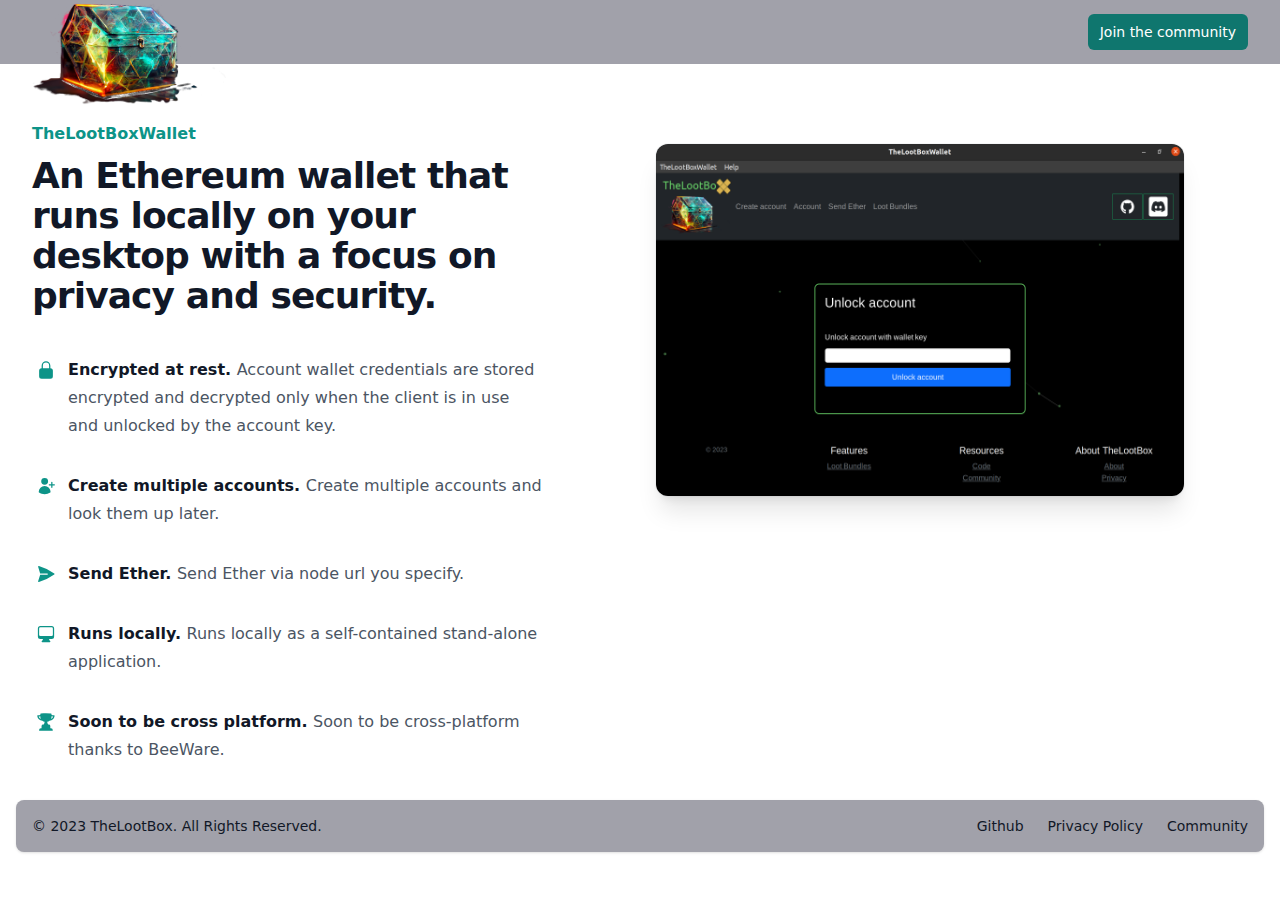
<file: index.html>
<html>
<head>
        <link href="output.css" rel="stylesheet">	
        <meta name="viewport" content="width=device-width, initial-scale=1">
</head>

<header>
	<nav class="bg-zinc-400">
  <div class="mx-auto max-w-7xl px-2 sm:px-6 lg:px-8">
    <div class="relative flex h-16 items-center justify-between">
      <div class="flex flex-1 items-center justify-center sm:items-stretch sm:justify-start">
        <div class="flex flex-shrink-0 items-center">
          <img class="h-40" src="TheLootBoxLogo.png" alt="TheLootBoxWallet">
        </div>
      </div>
      <div class="flex space-x-4">
            <a href="https://discord.gg/pd4wupphDe" class="bg-teal-700 text-white rounded-md px-3 py-2 text-sm font-medium" aria-current="page">Join the community</a>
          </div>
</nav>

</header>

<body>
<div class="overflow-hidden bg-white pt-10">
  <div class="mx-auto max-w-7xl px-6 lg:px-8">
    <div class="mx-auto grid max-w-2xl grid-cols-1 gap-x-8 gap-y-16 sm:gap-y-20 lg:mx-0 lg:max-w-none lg:grid-cols-2">
      <div class="lg:pr-8 lg:pt-4">
        <div class="lg:max-w-lg">
          <h2 class="text-base font-semibold leading-7 text-teal-600">TheLootBoxWallet</h2>
          <p class="mt-2 text-3xl font-bold tracking-tight text-gray-900 sm:text-4xl">An Ethereum wallet that runs locally on your desktop with a focus on privacy and security.</p>
          <dl class="mt-10 max-w-xl space-y-8 text-base leading-7 text-gray-600 lg:max-w-none">
            <div class="relative pl-9">
              <dt class="inline font-semibold text-gray-900">
	      <svg xmlns="http://www.w3.org/2000/svg" viewBox="0 0 24 24" fill="currentColor" class="absolute left-1 top-1 h-5 w-5 text-teal-600">
  <path fill-rule="evenodd" d="M12 1.5a5.25 5.25 0 00-5.25 5.25v3a3 3 0 00-3 3v6.75a3 3 0 003 3h10.5a3 3 0 003-3v-6.75a3 3 0 00-3-3v-3c0-2.9-2.35-5.25-5.25-5.25zm3.75 8.25v-3a3.75 3.75 0 10-7.5 0v3h7.5z" clip-rule="evenodd" />
</svg>

		Encrypted at rest.
              </dt>
              <dd class="inline">Account wallet credentials are stored encrypted and decrypted only when the client is in use and unlocked by the account key.</dd>
            </div>
            <div class="relative pl-9">
              <dt class="inline font-semibold text-gray-900">
		      <svg xmlns="http://www.w3.org/2000/svg" viewBox="0 0 24 24" fill="currentColor" class="absolute left-1 top-1 h-5 w-5 text-teal-600">
  <path d="M6.25 6.375a4.125 4.125 0 118.25 0 4.125 4.125 0 01-8.25 0zM3.25 19.125a7.125 7.125 0 0114.25 0v.003l-.001.119a.75.75 0 01-.363.63 13.067 13.067 0 01-6.761 1.873c-2.472 0-4.786-.684-6.76-1.873a.75.75 0 01-.364-.63l-.001-.122zM19.75 7.5a.75.75 0 00-1.5 0v2.25H16a.75.75 0 000 1.5h2.25v2.25a.75.75 0 001.5 0v-2.25H22a.75.75 0 000-1.5h-2.25V7.5z" />
</svg>
		Create multiple accounts.
              </dt>
              <dd class="inline">Create multiple accounts and look them up later.</dd>
            </div>
            <div class="relative pl-9">
              <dt class="inline font-semibold text-gray-900">
		      <svg xmlns="http://www.w3.org/2000/svg" viewBox="0 0 24 24" fill="currentColor" class="absolute left-1 top-1 h-5 w-5 text-teal-600">
  <path d="M3.478 2.405a.75.75 0 00-.926.94l2.432 7.905H13.5a.75.75 0 010 1.5H4.984l-2.432 7.905a.75.75 0 00.926.94 60.519 60.519 0 0018.445-8.986.75.75 0 000-1.218A60.517 60.517 0 003.478 2.405z" />
</svg>
                Send Ether.
              </dt>
              <dd class="inline">Send Ether via node url you specify.</dd>
            </div>
	    <div class="relative pl-9">
              <dt class="inline font-semibold text-gray-900">
		      <svg xmlns="http://www.w3.org/2000/svg" viewBox="0 0 24 24" fill="currentColor" class="absolute left-1 top-1 h-5 w-5 text-teal-600">
  <path fill-rule="evenodd" d="M2.25 5.25a3 3 0 013-3h13.5a3 3 0 013 3V15a3 3 0 01-3 3h-3v.257c0 .597.237 1.17.659 1.591l.621.622a.75.75 0 01-.53 1.28h-9a.75.75 0 01-.53-1.28l.621-.622a2.25 2.25 0 00.659-1.59V18h-3a3 3 0 01-3-3V5.25zm1.5 0v7.5a1.5 1.5 0 001.5 1.5h13.5a1.5 1.5 0 001.5-1.5v-7.5a1.5 1.5 0 00-1.5-1.5H5.25a1.5 1.5 0 00-1.5 1.5z" clip-rule="evenodd" />
</svg>
	        Runs locally.
              </dt>
              <dd class="inline">Runs locally as a self-contained stand-alone application.</dd>
            </div>
	    <div class="relative pl-9">
              <dt class="inline font-semibold text-gray-900">
              <svg xmlns="http://www.w3.org/2000/svg" viewBox="0 0 24 24" fill="currentColor" class="absolute left-1 top-1 h-5 w-5 text-teal-600">
  <path fill-rule="evenodd" d="M5.166 2.621v.858c-1.035.148-2.059.33-3.071.543a.75.75 0 00-.584.859 6.753 6.753 0 006.138 5.6 6.73 6.73 0 002.743 1.346A6.707 6.707 0 019.279 15H8.54c-1.036 0-1.875.84-1.875 1.875V19.5h-.75a2.25 2.25 0 00-2.25 2.25c0 .414.336.75.75.75h15a.75.75 0 00.75-.75 2.25 2.25 0 00-2.25-2.25h-.75v-2.625c0-1.036-.84-1.875-1.875-1.875h-.739a6.706 6.706 0 01-1.112-3.173 6.73 6.73 0 002.743-1.347 6.753 6.753 0 006.139-5.6.75.75 0 00-.585-.858 47.077 47.077 0 00-3.07-.543V2.62a.75.75 0 00-.658-.744 49.22 49.22 0 00-6.093-.377c-2.063 0-4.096.128-6.093.377a.75.75 0 00-.657.744zm0 2.629c0 1.196.312 2.32.857 3.294A5.266 5.266 0 013.16 5.337a45.6 45.6 0 012.006-.343v.256zm13.5 0v-.256c.674.1 1.343.214 2.006.343a5.265 5.265 0 01-2.863 3.207 6.72 6.72 0 00.857-3.294z" clip-rule="evenodd" />
</svg>  
	      Soon to be cross platform.
              </dt>
              <dd class="inline">Soon to be cross-platform thanks to BeeWare.</dd>
            </div>
          </dl>
<div class="pt-5">
	  </div>
        </div>
      </div>
      <div class="pt-10">
      <img src="TheLootBoxWallet.png" alt="Product screenshot" class="w-[33rem] h-[22rem] max-w-none rounded-xl shadow-xl ring-1 ring-gray-400/10 sm:10 md:-ml-2 lg:-ml-0" width="2256" height="1428">
      </div>
      </div>
    </div>
  </div>
</div>
</body>

<footer class="bg-zinc-400 rounded-lg shadow m-4 dark:bg-gray-800">
    <div class="w-full mx-auto max-w-screen-xl p-4 md:flex md:items-center md:justify-between">
      <span class="text-sm text-gray-900 sm:text-center dark:text-gray-400">© 2023 <a href="" class="hover:underline">TheLootBox</a>. All Rights Reserved.
    </span>
    <ul class="flex flex-wrap items-center mt-3 text-sm font-medium text-gray-900 dark:text-gray-400 sm:mt-0">
        <li>
            <a href="https://github.com/TheLootBox-xyz/TheLootBoxWallet" class="mr-4 hover:underline md:mr-6 ">Github</a>
        </li>
        <li>
            <a href="privacy_policy.html" class="mr-4 hover:underline md:mr-6">Privacy Policy</a>
        </li>
        <li>
            <a href="https://discord.gg/pd4wupphDe" class="hover:underline">Community</a>
        </li>
    </ul>
    </div>
</footer>
</html>
</file>
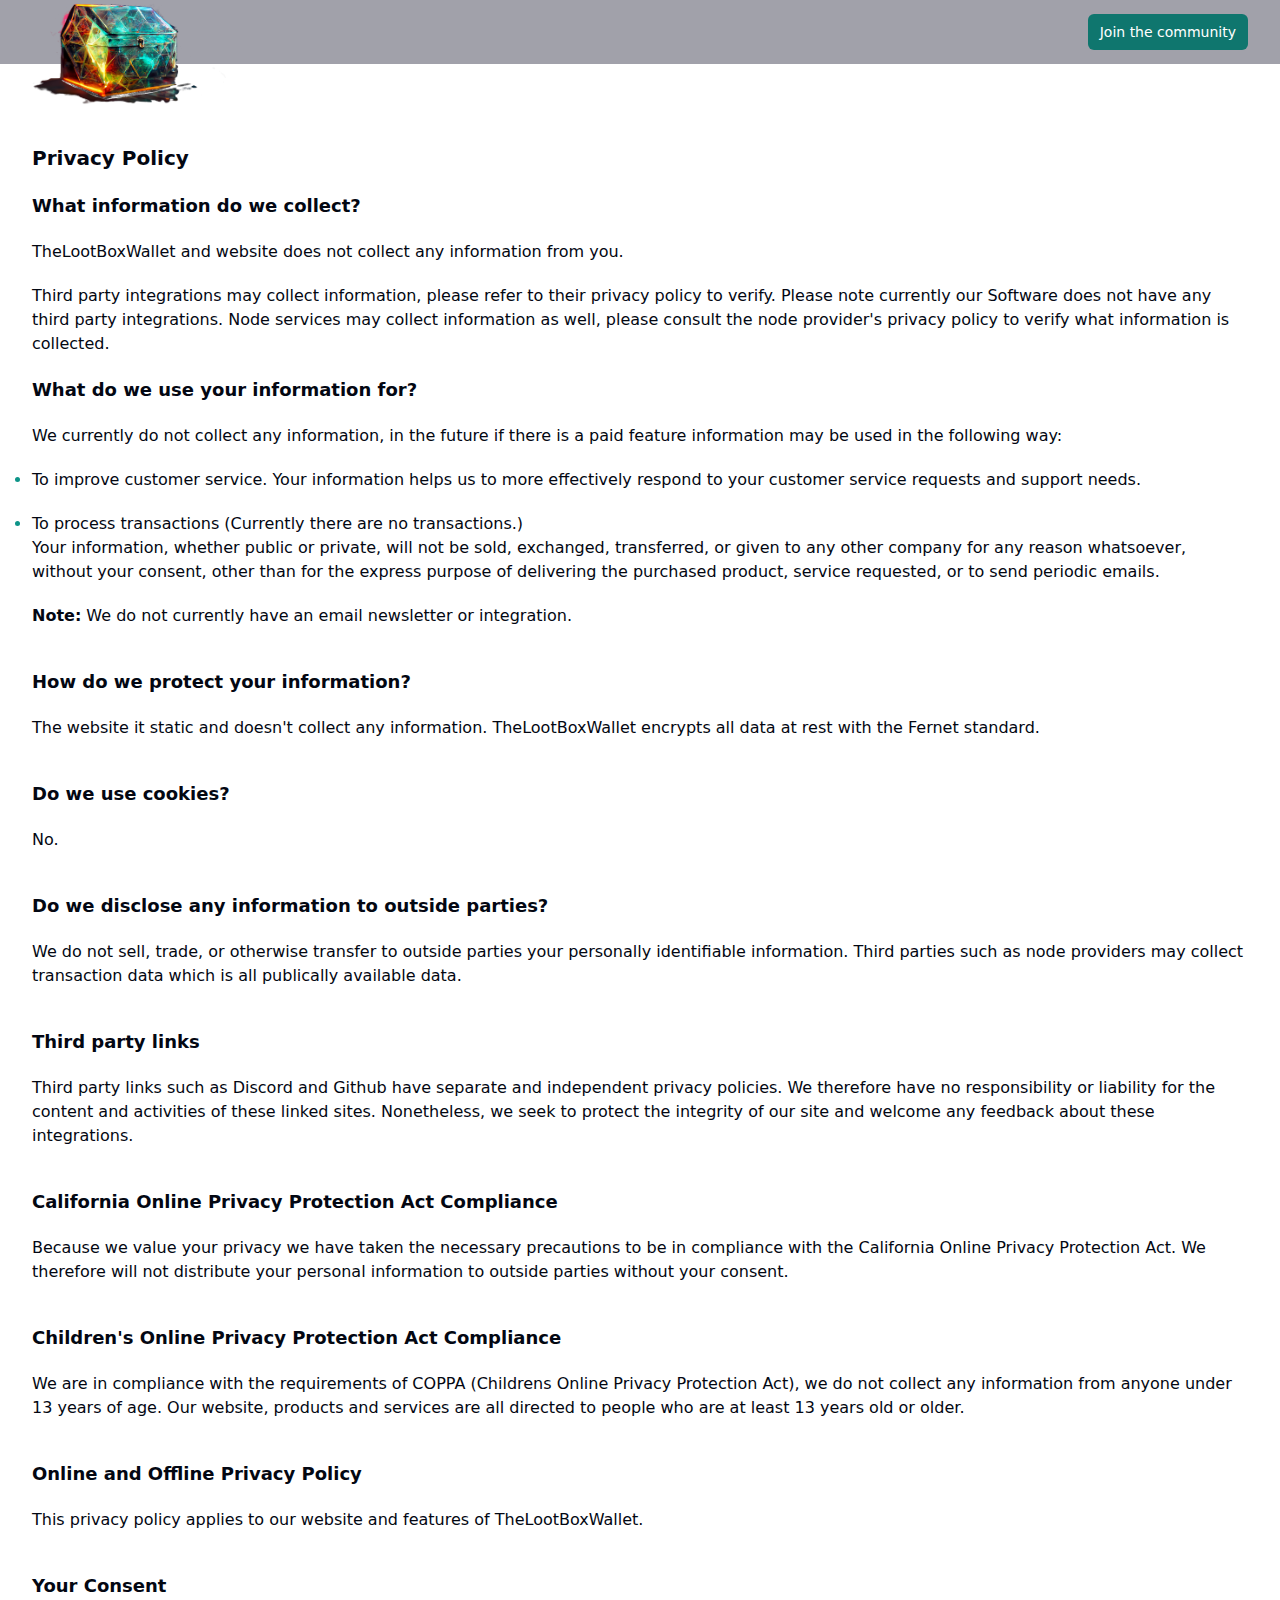
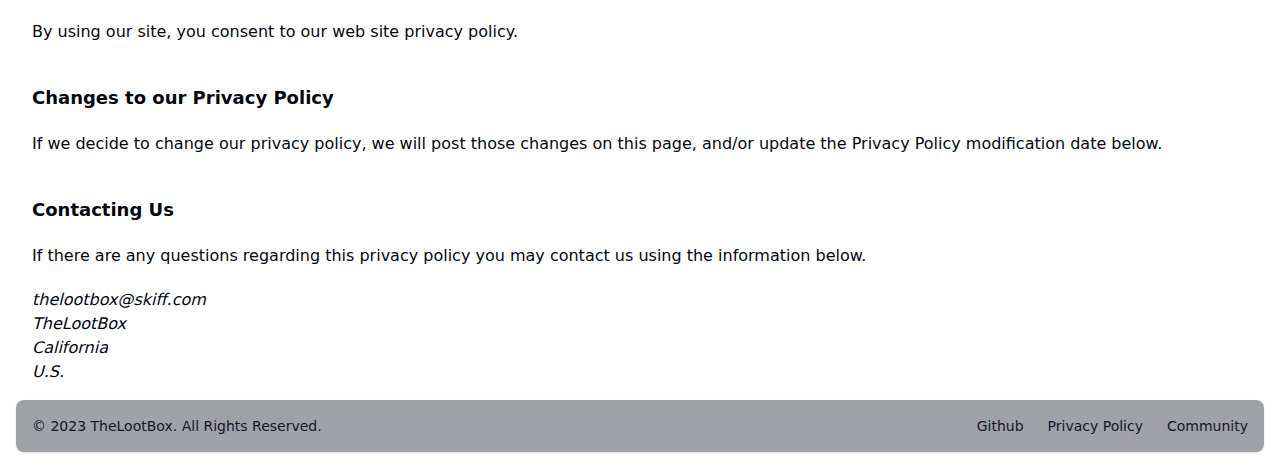
<file: privacy_policy.html>
<html>
<head>
        <link href="output.css" rel="stylesheet">	
        <meta name="viewport" content="width=device-width, initial-scale=1">
</head>
<header>
	<nav class="bg-zinc-400">
  <div class="mx-auto max-w-7xl px-2 sm:px-6 lg:px-8">
    <div class="relative flex h-16 items-center justify-between">
      <div class="flex flex-1 items-center justify-center sm:items-stretch sm:justify-start">
        <div class="flex flex-shrink-0 items-center">
          <img class="h-40" src="TheLootBoxLogo.png" alt="TheLootBoxWallet">
        </div>
      </div>
      <div class="flex space-x-4">
            <a href="https://discord.gg/pd4wupphDe" class="bg-teal-700 text-white rounded-md px-3 py-2 text-sm font-medium" aria-current="page">Join the community</a>
          </div>
</nav>
</header>

<body class="text-gray-950">
<div>
<form class="bg-white pt-20 mx-auto max-w-7xl px-2 sm:px-6 lg:px-8">
<h1 class="font-bold text-xl">Privacy Policy</h1>

<div class="pt-5">
<section id="privacy-information-we-collect">
    <h3 class="text-lg font-semibold pb-5">What information do we collect?</h3>
    <p class="pb-5">TheLootBoxWallet and website does not collect any information from you.</p>
    <p>Third party integrations may collect information, please refer to their privacy policy to verify. Please note currently our Software does not have any third party integrations. Node services may collect information as well, please consult the node provider's privacy policy to verify what information is collected. </p>
</section>
</div>

<div class="pt-5">
<section id="privacy-information-use">
    <h3 class="text-lg font-semibold pb-5">What do we use your information for?</h3>
    <p class="pb-5">We currently do not collect any information, in the future if there is a paid feature information may be used in the following way:</p>
    <ul class="list-outside list-disc marker:text-teal-600">
        <li>To improve customer service. Your information helps us to more effectively respond to your customer service requests and support needs.</li>
        <li class="pt-5">To process transactions (Currently there are no transactions.)</li>
    </ul>

    <p class="pb-5">Your information, whether public or private, will not be sold, exchanged, transferred, or given to any other company for any reason whatsoever, without your consent, other than for the express purpose of delivering the purchased product, service requested, or to send periodic emails.</p>

    <p class="pb-5"><strong>Note:</strong> We do not currently have an email newsletter or integration.</p>
</section>
</div>

<div class="pt-5">
<section id="privacy-protection">
    <h3 class="text-lg font-semibold pb-5">How do we protect your information?</h3>
    <p class="pb-5">The website it static and doesn't collect any information. TheLootBoxWallet encrypts all data at rest with the Fernet standard.</p>
</section>
</div>

<div class="pt-5">
<section id="privacy-cookies">
    <h3 class="text-lg font-semibold pb-5">Do we use cookies?</h3>
    <p class="pb-5">No.</p>
</section>
</div>

<div class="pt-5">
<section id="privacy-disclose-third-party">
    <h3 class="text-lg font-semibold pb-5">Do we disclose any information to outside parties?</h3>
    <p class="pb-5">We do not sell, trade, or otherwise transfer to outside parties your personally identifiable information. Third parties such as node providers may collect transaction data which is all publically available data.</p>
</section>
</div>

<div class="pt-5">
<section id="privacy-third-party-links">
    <h3 class="text-lg font-semibold pb-5">Third party links</h3>
    <p class="pb-5">Third party links such as Discord and Github have separate and independent privacy policies. We therefore have no responsibility or liability for the content and activities of these linked sites. Nonetheless, we seek to protect the integrity of our site and welcome any feedback about these integrations.</p>
</section>
</div>

<div class="pt-5">
<section id="privacy-california">
    <h3 class="text-lg font-semibold pb-5">California Online Privacy Protection Act Compliance</h3>
    <p class="pb-5">Because we value your privacy we have taken the necessary precautions to be in compliance with the California Online Privacy Protection Act. We therefore will not distribute your personal information to outside parties without your consent.</p>
</section>
</div>

<div class="pt-5">
<section id="privacy-coppa-complicance">
    <h3 class="text-lg font-semibold pb-5">Children's Online Privacy Protection Act Compliance</h3>
    <p class="pb-5">We are in compliance with the requirements of COPPA (Childrens Online Privacy Protection Act), we do not collect any information from anyone under 13 years of age. Our website, products and services are all directed to people who are at least 13 years old or older.</p>
</section>
</div>

<div class="pt-5">
<section id="privacy-online">
    <h3 class="text-lg font-semibold pb-5">Online and Offline Privacy Policy</h3>
    <p class="pb-5">This privacy policy applies to our website and features of TheLootBoxWallet. </p>
</section>
</div>

<div class="pt-5">
<section id="privacy-consent">
    <h3 class="text-lg font-semibold pb-5">Your Consent</h3>
    <p class="pb-5">By using our site, you consent to our web site privacy policy.</p>
</section>
</div>

<div class="pt-5">
<section id="privacy-changes">
    <h3 class="text-lg font-semibold pb-5">Changes to our Privacy Policy</h3>
    <p class="pb-5">If we decide to change our privacy policy, we will post those changes on this page, and/or update the Privacy Policy modification date below.</p>
</section>
</div>

<div class="pt-5">
<section id="privacy-contact-us">
    <h3 class="text-lg font-semibold pb-5">Contacting Us</h3>
    <p class="pb-5">If there are any questions regarding this privacy policy you may contact us using the information below.</p>
    <address class="site-address">
        <span class="email">thelootbox@skiff.com</span><br/>
        <span class="name">TheLootBox</span><br/>
        <span class="city-state-zip">California</span><br/>
        <span class="country">U.S.</span><br/>
    </address>
</section>
</div>
</form>
</div>
</body>

<footer class="bg-zinc-400 rounded-lg shadow m-4 dark:bg-gray-800">
    <div class="w-full mx-auto max-w-screen-xl p-4 md:flex md:items-center md:justify-between">
      <span class="text-sm text-gray-900 sm:text-center dark:text-gray-400">© 2023 <a href="" class="hover:underline">TheLootBox</a>. All Rights Reserved.
    </span>
    <ul class="flex flex-wrap items-center mt-3 text-sm font-medium text-gray-900 dark:text-gray-400 sm:mt-0">
        <li>
            <a href="https://github.com/TheLootBox-xyz/TheLootBoxWallet" class="mr-4 hover:underline md:mr-6 ">Github</a>
        </li>
        <li>
            <a href="#" class="mr-4 hover:underline md:mr-6">Privacy Policy</a>
        </li>
        <li>
            <a href="https://discord.gg/pd4wupphDe" class="hover:underline">Community</a>
        </li>
    </ul>
    </div>
</footer>
</html>
</file>
<file: output.css>
/*
! tailwindcss v3.3.2 | MIT License | https://tailwindcss.com
*/

/*
1. Prevent padding and border from affecting element width. (https://github.com/mozdevs/cssremedy/issues/4)
2. Allow adding a border to an element by just adding a border-width. (https://github.com/tailwindcss/tailwindcss/pull/116)
*/

*,
::before,
::after {
  box-sizing: border-box;
  /* 1 */
  border-width: 0;
  /* 2 */
  border-style: solid;
  /* 2 */
  border-color: #e5e7eb;
  /* 2 */
}

::before,
::after {
  --tw-content: '';
}

/*
1. Use a consistent sensible line-height in all browsers.
2. Prevent adjustments of font size after orientation changes in iOS.
3. Use a more readable tab size.
4. Use the user's configured `sans` font-family by default.
5. Use the user's configured `sans` font-feature-settings by default.
6. Use the user's configured `sans` font-variation-settings by default.
*/

html {
  line-height: 1.5;
  /* 1 */
  -webkit-text-size-adjust: 100%;
  /* 2 */
  -moz-tab-size: 4;
  /* 3 */
  -o-tab-size: 4;
     tab-size: 4;
  /* 3 */
  font-family: ui-sans-serif, system-ui, -apple-system, BlinkMacSystemFont, "Segoe UI", Roboto, "Helvetica Neue", Arial, "Noto Sans", sans-serif, "Apple Color Emoji", "Segoe UI Emoji", "Segoe UI Symbol", "Noto Color Emoji";
  /* 4 */
  font-feature-settings: normal;
  /* 5 */
  font-variation-settings: normal;
  /* 6 */
}

/*
1. Remove the margin in all browsers.
2. Inherit line-height from `html` so users can set them as a class directly on the `html` element.
*/

body {
  margin: 0;
  /* 1 */
  line-height: inherit;
  /* 2 */
}

/*
1. Add the correct height in Firefox.
2. Correct the inheritance of border color in Firefox. (https://bugzilla.mozilla.org/show_bug.cgi?id=190655)
3. Ensure horizontal rules are visible by default.
*/

hr {
  height: 0;
  /* 1 */
  color: inherit;
  /* 2 */
  border-top-width: 1px;
  /* 3 */
}

/*
Add the correct text decoration in Chrome, Edge, and Safari.
*/

abbr:where([title]) {
  -webkit-text-decoration: underline dotted;
          text-decoration: underline dotted;
}

/*
Remove the default font size and weight for headings.
*/

h1,
h2,
h3,
h4,
h5,
h6 {
  font-size: inherit;
  font-weight: inherit;
}

/*
Reset links to optimize for opt-in styling instead of opt-out.
*/

a {
  color: inherit;
  text-decoration: inherit;
}

/*
Add the correct font weight in Edge and Safari.
*/

b,
strong {
  font-weight: bolder;
}

/*
1. Use the user's configured `mono` font family by default.
2. Correct the odd `em` font sizing in all browsers.
*/

code,
kbd,
samp,
pre {
  font-family: ui-monospace, SFMono-Regular, Menlo, Monaco, Consolas, "Liberation Mono", "Courier New", monospace;
  /* 1 */
  font-size: 1em;
  /* 2 */
}

/*
Add the correct font size in all browsers.
*/

small {
  font-size: 80%;
}

/*
Prevent `sub` and `sup` elements from affecting the line height in all browsers.
*/

sub,
sup {
  font-size: 75%;
  line-height: 0;
  position: relative;
  vertical-align: baseline;
}

sub {
  bottom: -0.25em;
}

sup {
  top: -0.5em;
}

/*
1. Remove text indentation from table contents in Chrome and Safari. (https://bugs.chromium.org/p/chromium/issues/detail?id=999088, https://bugs.webkit.org/show_bug.cgi?id=201297)
2. Correct table border color inheritance in all Chrome and Safari. (https://bugs.chromium.org/p/chromium/issues/detail?id=935729, https://bugs.webkit.org/show_bug.cgi?id=195016)
3. Remove gaps between table borders by default.
*/

table {
  text-indent: 0;
  /* 1 */
  border-color: inherit;
  /* 2 */
  border-collapse: collapse;
  /* 3 */
}

/*
1. Change the font styles in all browsers.
2. Remove the margin in Firefox and Safari.
3. Remove default padding in all browsers.
*/

button,
input,
optgroup,
select,
textarea {
  font-family: inherit;
  /* 1 */
  font-size: 100%;
  /* 1 */
  font-weight: inherit;
  /* 1 */
  line-height: inherit;
  /* 1 */
  color: inherit;
  /* 1 */
  margin: 0;
  /* 2 */
  padding: 0;
  /* 3 */
}

/*
Remove the inheritance of text transform in Edge and Firefox.
*/

button,
select {
  text-transform: none;
}

/*
1. Correct the inability to style clickable types in iOS and Safari.
2. Remove default button styles.
*/

button,
[type='button'],
[type='reset'],
[type='submit'] {
  -webkit-appearance: button;
  /* 1 */
  background-color: transparent;
  /* 2 */
  background-image: none;
  /* 2 */
}

/*
Use the modern Firefox focus style for all focusable elements.
*/

:-moz-focusring {
  outline: auto;
}

/*
Remove the additional `:invalid` styles in Firefox. (https://github.com/mozilla/gecko-dev/blob/2f9eacd9d3d995c937b4251a5557d95d494c9be1/layout/style/res/forms.css#L728-L737)
*/

:-moz-ui-invalid {
  box-shadow: none;
}

/*
Add the correct vertical alignment in Chrome and Firefox.
*/

progress {
  vertical-align: baseline;
}

/*
Correct the cursor style of increment and decrement buttons in Safari.
*/

::-webkit-inner-spin-button,
::-webkit-outer-spin-button {
  height: auto;
}

/*
1. Correct the odd appearance in Chrome and Safari.
2. Correct the outline style in Safari.
*/

[type='search'] {
  -webkit-appearance: textfield;
  /* 1 */
  outline-offset: -2px;
  /* 2 */
}

/*
Remove the inner padding in Chrome and Safari on macOS.
*/

::-webkit-search-decoration {
  -webkit-appearance: none;
}

/*
1. Correct the inability to style clickable types in iOS and Safari.
2. Change font properties to `inherit` in Safari.
*/

::-webkit-file-upload-button {
  -webkit-appearance: button;
  /* 1 */
  font: inherit;
  /* 2 */
}

/*
Add the correct display in Chrome and Safari.
*/

summary {
  display: list-item;
}

/*
Removes the default spacing and border for appropriate elements.
*/

blockquote,
dl,
dd,
h1,
h2,
h3,
h4,
h5,
h6,
hr,
figure,
p,
pre {
  margin: 0;
}

fieldset {
  margin: 0;
  padding: 0;
}

legend {
  padding: 0;
}

ol,
ul,
menu {
  list-style: none;
  margin: 0;
  padding: 0;
}

/*
Prevent resizing textareas horizontally by default.
*/

textarea {
  resize: vertical;
}

/*
1. Reset the default placeholder opacity in Firefox. (https://github.com/tailwindlabs/tailwindcss/issues/3300)
2. Set the default placeholder color to the user's configured gray 400 color.
*/

input::-moz-placeholder, textarea::-moz-placeholder {
  opacity: 1;
  /* 1 */
  color: #9ca3af;
  /* 2 */
}

input::placeholder,
textarea::placeholder {
  opacity: 1;
  /* 1 */
  color: #9ca3af;
  /* 2 */
}

/*
Set the default cursor for buttons.
*/

button,
[role="button"] {
  cursor: pointer;
}

/*
Make sure disabled buttons don't get the pointer cursor.
*/

:disabled {
  cursor: default;
}

/*
1. Make replaced elements `display: block` by default. (https://github.com/mozdevs/cssremedy/issues/14)
2. Add `vertical-align: middle` to align replaced elements more sensibly by default. (https://github.com/jensimmons/cssremedy/issues/14#issuecomment-634934210)
   This can trigger a poorly considered lint error in some tools but is included by design.
*/

img,
svg,
video,
canvas,
audio,
iframe,
embed,
object {
  display: block;
  /* 1 */
  vertical-align: middle;
  /* 2 */
}

/*
Constrain images and videos to the parent width and preserve their intrinsic aspect ratio. (https://github.com/mozdevs/cssremedy/issues/14)
*/

img,
video {
  max-width: 100%;
  height: auto;
}

/* Make elements with the HTML hidden attribute stay hidden by default */

[hidden] {
  display: none;
}

*, ::before, ::after {
  --tw-border-spacing-x: 0;
  --tw-border-spacing-y: 0;
  --tw-translate-x: 0;
  --tw-translate-y: 0;
  --tw-rotate: 0;
  --tw-skew-x: 0;
  --tw-skew-y: 0;
  --tw-scale-x: 1;
  --tw-scale-y: 1;
  --tw-pan-x:  ;
  --tw-pan-y:  ;
  --tw-pinch-zoom:  ;
  --tw-scroll-snap-strictness: proximity;
  --tw-gradient-from-position:  ;
  --tw-gradient-via-position:  ;
  --tw-gradient-to-position:  ;
  --tw-ordinal:  ;
  --tw-slashed-zero:  ;
  --tw-numeric-figure:  ;
  --tw-numeric-spacing:  ;
  --tw-numeric-fraction:  ;
  --tw-ring-inset:  ;
  --tw-ring-offset-width: 0px;
  --tw-ring-offset-color: #fff;
  --tw-ring-color: rgb(59 130 246 / 0.5);
  --tw-ring-offset-shadow: 0 0 #0000;
  --tw-ring-shadow: 0 0 #0000;
  --tw-shadow: 0 0 #0000;
  --tw-shadow-colored: 0 0 #0000;
  --tw-blur:  ;
  --tw-brightness:  ;
  --tw-contrast:  ;
  --tw-grayscale:  ;
  --tw-hue-rotate:  ;
  --tw-invert:  ;
  --tw-saturate:  ;
  --tw-sepia:  ;
  --tw-drop-shadow:  ;
  --tw-backdrop-blur:  ;
  --tw-backdrop-brightness:  ;
  --tw-backdrop-contrast:  ;
  --tw-backdrop-grayscale:  ;
  --tw-backdrop-hue-rotate:  ;
  --tw-backdrop-invert:  ;
  --tw-backdrop-opacity:  ;
  --tw-backdrop-saturate:  ;
  --tw-backdrop-sepia:  ;
}

::backdrop {
  --tw-border-spacing-x: 0;
  --tw-border-spacing-y: 0;
  --tw-translate-x: 0;
  --tw-translate-y: 0;
  --tw-rotate: 0;
  --tw-skew-x: 0;
  --tw-skew-y: 0;
  --tw-scale-x: 1;
  --tw-scale-y: 1;
  --tw-pan-x:  ;
  --tw-pan-y:  ;
  --tw-pinch-zoom:  ;
  --tw-scroll-snap-strictness: proximity;
  --tw-gradient-from-position:  ;
  --tw-gradient-via-position:  ;
  --tw-gradient-to-position:  ;
  --tw-ordinal:  ;
  --tw-slashed-zero:  ;
  --tw-numeric-figure:  ;
  --tw-numeric-spacing:  ;
  --tw-numeric-fraction:  ;
  --tw-ring-inset:  ;
  --tw-ring-offset-width: 0px;
  --tw-ring-offset-color: #fff;
  --tw-ring-color: rgb(59 130 246 / 0.5);
  --tw-ring-offset-shadow: 0 0 #0000;
  --tw-ring-shadow: 0 0 #0000;
  --tw-shadow: 0 0 #0000;
  --tw-shadow-colored: 0 0 #0000;
  --tw-blur:  ;
  --tw-brightness:  ;
  --tw-contrast:  ;
  --tw-grayscale:  ;
  --tw-hue-rotate:  ;
  --tw-invert:  ;
  --tw-saturate:  ;
  --tw-sepia:  ;
  --tw-drop-shadow:  ;
  --tw-backdrop-blur:  ;
  --tw-backdrop-brightness:  ;
  --tw-backdrop-contrast:  ;
  --tw-backdrop-grayscale:  ;
  --tw-backdrop-hue-rotate:  ;
  --tw-backdrop-invert:  ;
  --tw-backdrop-opacity:  ;
  --tw-backdrop-saturate:  ;
  --tw-backdrop-sepia:  ;
}

.static {
  position: static;
}

.absolute {
  position: absolute;
}

.relative {
  position: relative;
}

.left-1 {
  left: 0.25rem;
}

.top-1 {
  top: 0.25rem;
}

.m-4 {
  margin: 1rem;
}

.mx-auto {
  margin-left: auto;
  margin-right: auto;
}

.mr-4 {
  margin-right: 1rem;
}

.mt-10 {
  margin-top: 2.5rem;
}

.mt-2 {
  margin-top: 0.5rem;
}

.mt-3 {
  margin-top: 0.75rem;
}

.inline {
  display: inline;
}

.flex {
  display: flex;
}

.grid {
  display: grid;
}

.h-16 {
  height: 4rem;
}

.h-40 {
  height: 10rem;
}

.h-5 {
  height: 1.25rem;
}

.h-\[22rem\] {
  height: 22rem;
}

.w-5 {
  width: 1.25rem;
}

.w-\[33rem\] {
  width: 33rem;
}

.w-full {
  width: 100%;
}

.max-w-2xl {
  max-width: 42rem;
}

.max-w-7xl {
  max-width: 80rem;
}

.max-w-none {
  max-width: none;
}

.max-w-screen-xl {
  max-width: 1280px;
}

.max-w-xl {
  max-width: 36rem;
}

.flex-1 {
  flex: 1 1 0%;
}

.flex-shrink-0 {
  flex-shrink: 0;
}

.list-outside {
  list-style-position: outside;
}

.list-disc {
  list-style-type: disc;
}

.grid-cols-1 {
  grid-template-columns: repeat(1, minmax(0, 1fr));
}

.flex-wrap {
  flex-wrap: wrap;
}

.items-center {
  align-items: center;
}

.justify-center {
  justify-content: center;
}

.justify-between {
  justify-content: space-between;
}

.gap-x-8 {
  -moz-column-gap: 2rem;
       column-gap: 2rem;
}

.gap-y-16 {
  row-gap: 4rem;
}

.space-x-4 > :not([hidden]) ~ :not([hidden]) {
  --tw-space-x-reverse: 0;
  margin-right: calc(1rem * var(--tw-space-x-reverse));
  margin-left: calc(1rem * calc(1 - var(--tw-space-x-reverse)));
}

.space-y-8 > :not([hidden]) ~ :not([hidden]) {
  --tw-space-y-reverse: 0;
  margin-top: calc(2rem * calc(1 - var(--tw-space-y-reverse)));
  margin-bottom: calc(2rem * var(--tw-space-y-reverse));
}

.overflow-hidden {
  overflow: hidden;
}

.rounded-lg {
  border-radius: 0.5rem;
}

.rounded-md {
  border-radius: 0.375rem;
}

.rounded-xl {
  border-radius: 0.75rem;
}

.bg-teal-700 {
  --tw-bg-opacity: 1;
  background-color: rgb(15 118 110 / var(--tw-bg-opacity));
}

.bg-white {
  --tw-bg-opacity: 1;
  background-color: rgb(255 255 255 / var(--tw-bg-opacity));
}

.bg-zinc-400 {
  --tw-bg-opacity: 1;
  background-color: rgb(161 161 170 / var(--tw-bg-opacity));
}

.p-4 {
  padding: 1rem;
}

.px-2 {
  padding-left: 0.5rem;
  padding-right: 0.5rem;
}

.px-3 {
  padding-left: 0.75rem;
  padding-right: 0.75rem;
}

.px-6 {
  padding-left: 1.5rem;
  padding-right: 1.5rem;
}

.py-2 {
  padding-top: 0.5rem;
  padding-bottom: 0.5rem;
}

.pb-5 {
  padding-bottom: 1.25rem;
}

.pl-9 {
  padding-left: 2.25rem;
}

.pt-10 {
  padding-top: 2.5rem;
}

.pt-20 {
  padding-top: 5rem;
}

.pt-5 {
  padding-top: 1.25rem;
}

.text-3xl {
  font-size: 1.875rem;
  line-height: 2.25rem;
}

.text-base {
  font-size: 1rem;
  line-height: 1.5rem;
}

.text-lg {
  font-size: 1.125rem;
  line-height: 1.75rem;
}

.text-sm {
  font-size: 0.875rem;
  line-height: 1.25rem;
}

.text-xl {
  font-size: 1.25rem;
  line-height: 1.75rem;
}

.font-bold {
  font-weight: 700;
}

.font-medium {
  font-weight: 500;
}

.font-semibold {
  font-weight: 600;
}

.leading-7 {
  line-height: 1.75rem;
}

.tracking-tight {
  letter-spacing: -0.025em;
}

.text-gray-600 {
  --tw-text-opacity: 1;
  color: rgb(75 85 99 / var(--tw-text-opacity));
}

.text-gray-900 {
  --tw-text-opacity: 1;
  color: rgb(17 24 39 / var(--tw-text-opacity));
}

.text-gray-950 {
  --tw-text-opacity: 1;
  color: rgb(3 7 18 / var(--tw-text-opacity));
}

.text-teal-600 {
  --tw-text-opacity: 1;
  color: rgb(13 148 136 / var(--tw-text-opacity));
}

.text-white {
  --tw-text-opacity: 1;
  color: rgb(255 255 255 / var(--tw-text-opacity));
}

.shadow {
  --tw-shadow: 0 1px 3px 0 rgb(0 0 0 / 0.1), 0 1px 2px -1px rgb(0 0 0 / 0.1);
  --tw-shadow-colored: 0 1px 3px 0 var(--tw-shadow-color), 0 1px 2px -1px var(--tw-shadow-color);
  box-shadow: var(--tw-ring-offset-shadow, 0 0 #0000), var(--tw-ring-shadow, 0 0 #0000), var(--tw-shadow);
}

.shadow-xl {
  --tw-shadow: 0 20px 25px -5px rgb(0 0 0 / 0.1), 0 8px 10px -6px rgb(0 0 0 / 0.1);
  --tw-shadow-colored: 0 20px 25px -5px var(--tw-shadow-color), 0 8px 10px -6px var(--tw-shadow-color);
  box-shadow: var(--tw-ring-offset-shadow, 0 0 #0000), var(--tw-ring-shadow, 0 0 #0000), var(--tw-shadow);
}

.ring-1 {
  --tw-ring-offset-shadow: var(--tw-ring-inset) 0 0 0 var(--tw-ring-offset-width) var(--tw-ring-offset-color);
  --tw-ring-shadow: var(--tw-ring-inset) 0 0 0 calc(1px + var(--tw-ring-offset-width)) var(--tw-ring-color);
  box-shadow: var(--tw-ring-offset-shadow), var(--tw-ring-shadow), var(--tw-shadow, 0 0 #0000);
}

.ring-gray-400\/10 {
  --tw-ring-color: rgb(156 163 175 / 0.1);
}

.marker\:text-teal-600 *::marker {
  color: rgb(13 148 136 );
}

.marker\:text-teal-600::marker {
  color: rgb(13 148 136 );
}

.hover\:underline:hover {
  text-decoration-line: underline;
}

@media (prefers-color-scheme: dark) {
  .dark\:bg-gray-800 {
    --tw-bg-opacity: 1;
    background-color: rgb(31 41 55 / var(--tw-bg-opacity));
  }

  .dark\:text-gray-400 {
    --tw-text-opacity: 1;
    color: rgb(156 163 175 / var(--tw-text-opacity));
  }
}

@media (min-width: 640px) {
  .sm\:mt-0 {
    margin-top: 0px;
  }

  .sm\:items-stretch {
    align-items: stretch;
  }

  .sm\:justify-start {
    justify-content: flex-start;
  }

  .sm\:gap-y-20 {
    row-gap: 5rem;
  }

  .sm\:px-6 {
    padding-left: 1.5rem;
    padding-right: 1.5rem;
  }

  .sm\:text-center {
    text-align: center;
  }

  .sm\:text-4xl {
    font-size: 2.25rem;
    line-height: 2.5rem;
  }
}

@media (min-width: 768px) {
  .md\:-ml-2 {
    margin-left: -0.5rem;
  }

  .md\:mr-6 {
    margin-right: 1.5rem;
  }

  .md\:flex {
    display: flex;
  }

  .md\:items-center {
    align-items: center;
  }

  .md\:justify-between {
    justify-content: space-between;
  }
}

@media (min-width: 1024px) {
  .lg\:mx-0 {
    margin-left: 0px;
    margin-right: 0px;
  }

  .lg\:-ml-0 {
    margin-left: -0px;
  }

  .lg\:max-w-lg {
    max-width: 32rem;
  }

  .lg\:max-w-none {
    max-width: none;
  }

  .lg\:grid-cols-2 {
    grid-template-columns: repeat(2, minmax(0, 1fr));
  }

  .lg\:px-8 {
    padding-left: 2rem;
    padding-right: 2rem;
  }

  .lg\:pr-8 {
    padding-right: 2rem;
  }

  .lg\:pt-4 {
    padding-top: 1rem;
  }
}
</file>
